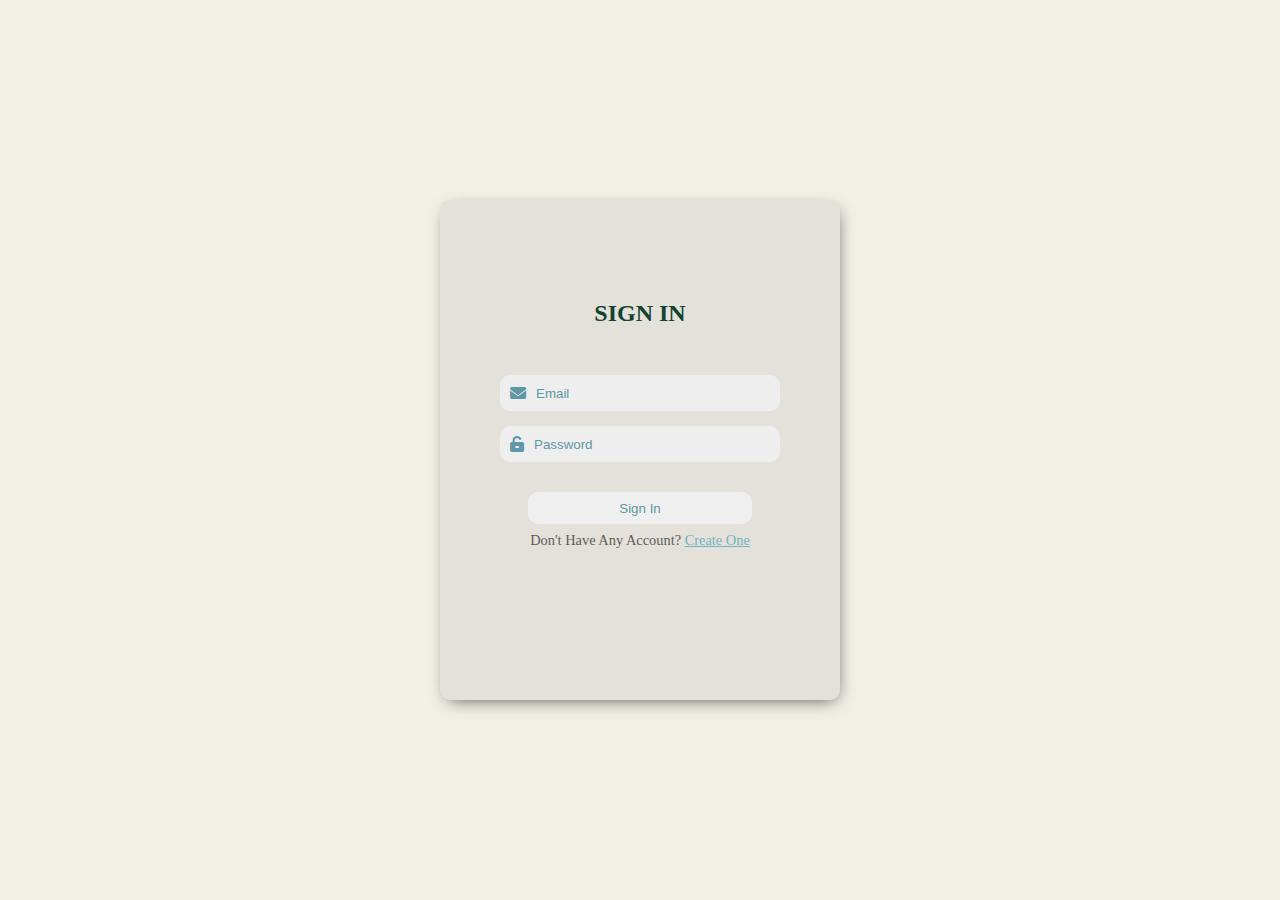
<file: index.html>
<!DOCTYPE html>
<html lang="en">
  <head>
    <meta charset="UTF-8" />
    <meta name="viewport" content="width=device-width, initial-scale=1.0" />
    <link
      rel="stylesheet"
      href="https://cdnjs.cloudflare.com/ajax/libs/font-awesome/6.5.1/css/all.min.css"
    />
    <link rel="stylesheet" href="css/style.css" />
    <title>Login</title>
  </head>

  <body>
    <div class="container">
      <div class="mid">
        <h2 class="header">SIGN IN</h2>
        <form class="formSet" action="dashboard.html">
          <div class="field">
            <i class="fa-solid fa-envelope"></i>
            <input
              type="email"
              name="email"
              id="email"
              placeholder="Email"
              required
            />
          </div>
          <div class="field">
            <i class="fa-solid fa-unlock-keyhole"></i>
            <input
              type="password"
              name="password"
              id="password"
              placeholder="Password"
              required
            />
          </div>
          <input type="submit" value="Sign In" class="btnSignIn" />
        </form>
        <div class="newAcnt">
          Don't Have Any Account?
          <a href="sign_up.html" class="newLink">Create One</a>
        </div>
      </div>
    </div>
  </body>
</html>
</file>
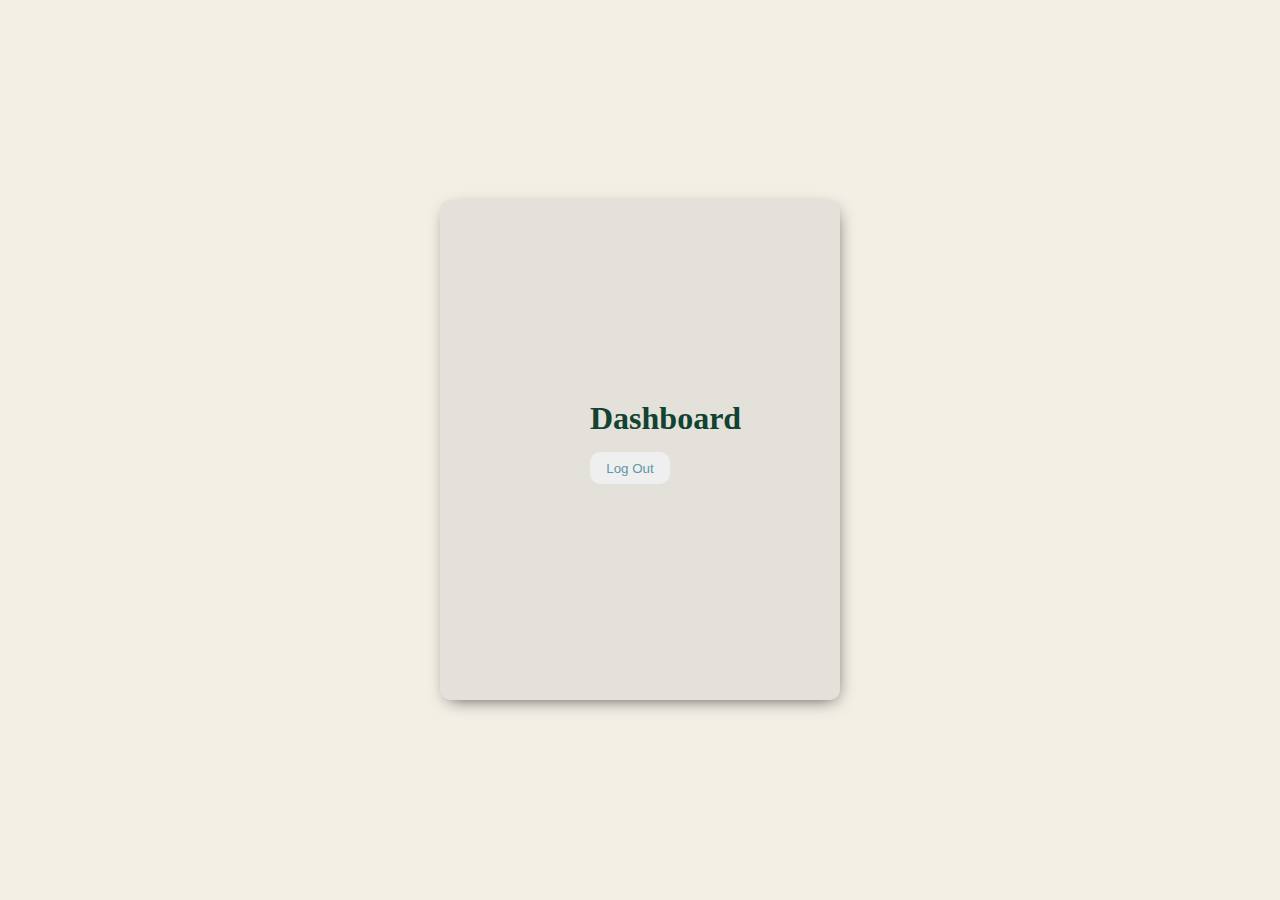
<file: dashboard.html>
<!DOCTYPE html>
<html lang="en">
  <head>
    <meta charset="UTF-8" />
    <meta name="viewport" content="width=device-width, initial-scale=1.0" />
    <link rel="stylesheet" href="css/style.css" />
    <title>Dashboard</title>
    <style>
      .sec {
        width: 100px;
        height: 100px;
      }
    </style>
  </head>
  <body>
    <div class="container">
      <div class="sec">
        <h1 class="header">Dashboard</h1>
        <input
          type="button"
          class="btnSignIn"
          value="Log Out"
          onclick="location.href='index.html'"
        />
      </div>
    </div>
  </body>
</html>
</file>
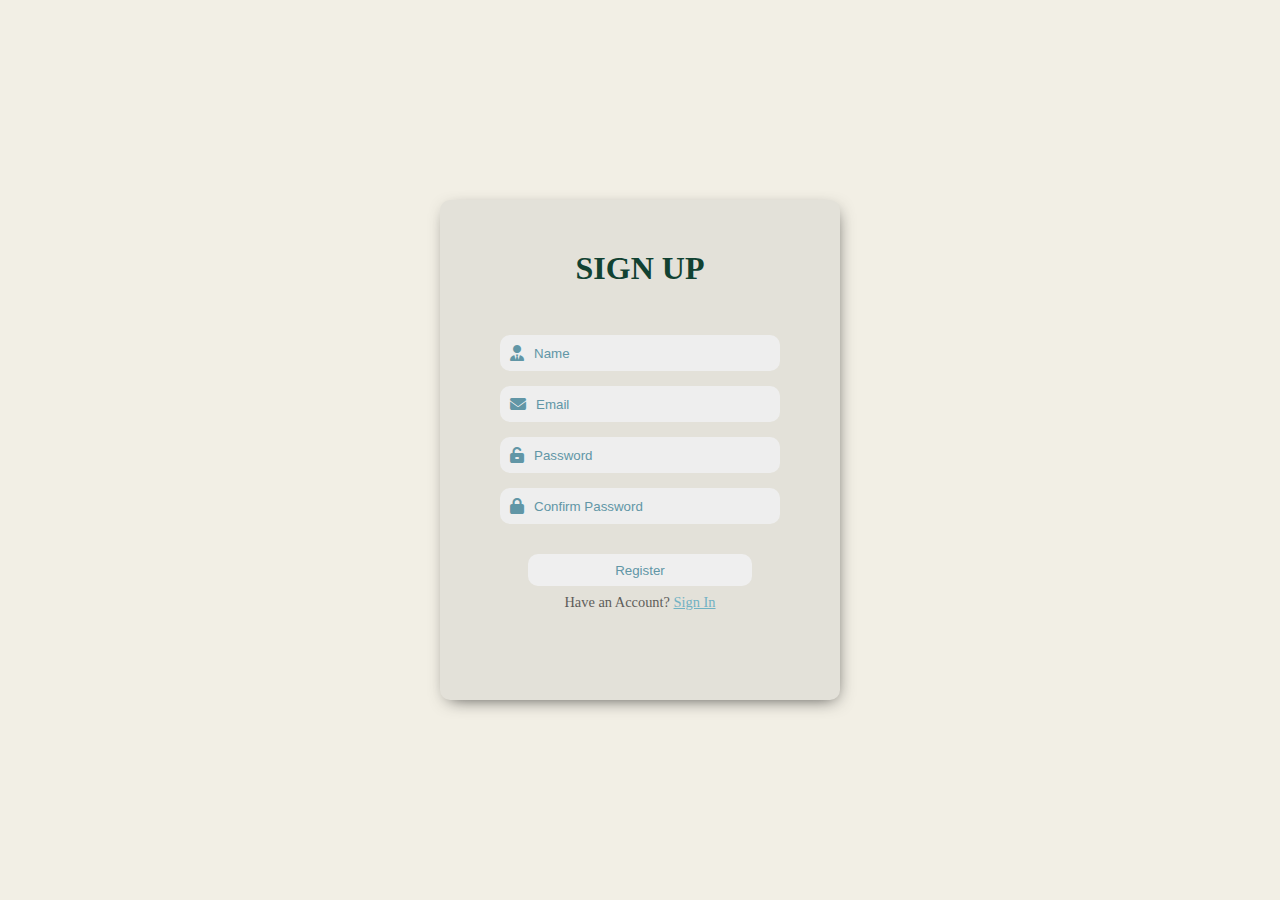
<file: sign_up.html>
<!DOCTYPE html>
<html lang="en">
  <head>
    <meta charset="UTF-8" />
    <meta name="viewport" content="width=device-width, initial-scale=1.0" />
    <link
      rel="stylesheet"
      href="https://cdnjs.cloudflare.com/ajax/libs/font-awesome/6.5.1/css/all.min.css"
    />
    <link rel="stylesheet" href="css/style.css" />
    <title>Sign Up</title>
  </head>
  <body>
    <div class="container">
      <div class="mid midS">
        <h1 class="header">SIGN UP</h1>
        <form action="index.html" class="formSet">
          <div class="field">
            <i class="fa-solid fa-user-tie"></i>
            <input
              type="text"
              name="name"
              id="name"
              placeholder="Name"
              required
            />
          </div>
          <div class="field">
            <i class="fa-solid fa-envelope"></i>
            <input
              type="email"
              name="email"
              id="email"
              placeholder="Email"
              required
            />
          </div>
          <div class="field">
            <i class="fa-solid fa-unlock-keyhole"></i>
            <input
              type="password"
              name="password"
              id="password"
              placeholder="Password"
              required
            />
          </div>
          <div class="field">
            <i class="fa-solid fa-lock"></i>
            <input
              type="password"
              name="confirmPassword"
              id="confirmPassword"
              placeholder="Confirm Password"
              required
            />
          </div>
          <input type="submit" value="Register" class="btnSignIn" />
        </form>
        <div class="newAcnt">
          Have an Account? <a href="index.html">Sign In</a>
        </div>
      </div>
    </div>
  </body>
</html>
</file>
<file: css/style.css>
* {
  margin: 0;
  padding: 0;
  box-sizing: border-box;
}

body {
  background: #f2efe5;
  display: flex;
  justify-content: center;
  align-items: center;
  width: 100vw;
  height: 100vh;
}

.container {
  background: #e3e1d9;
  width: 400px;
  height: 500px;
  border-radius: 10px;
  box-shadow: 2px 5px 18px -7px rgba(0, 0, 0, 0.79);
  display: flex;
  justify-content: center;
  align-items: center;
}

.mid {
  width: 70%;
  height: 60%;
}

.midS {
  height: 80%;
}

.header {
  margin: 0 auto;
  text-align: center;
  color: #114232;
}

.formSet {
  margin: 3rem 0 0 0;
  display: flex;
  align-items: center;
  flex-direction: column;
}

input {
  width: 100%;
  height: 2rem;
}

input[type="email"],
input[type="text"],
input[type="password"] {
  outline: 0;
  border: 0;
  background: transparent;
  color: #6196a6;
}

::placeholder {
  color: #6196a6;
}

.field {
  width: 100%;
  display: flex;
  align-items: center;
  background: #eeeeee;
  margin: 0 0 15px 0;
  border-radius: 10px;
}

.field i {
  font-size: 1rem;
  color: #6196a6;
  margin: 10px;
}

.btnSignIn {
  margin: 15px 0 0 0;
  outline: 0;
  border: 0;
  width: 80%;
  border-radius: 10px;
  color: #6196a6;
  transition: 0.8s;
}

.btnSignIn:hover {
  background: #6196a6;
  color: white;
  font-weight: bold;
  cursor: pointer;
}

.newAcnt {
  margin-top: 8px;
  font-size: 0.9rem;
  text-align: center;
  opacity: 0.6;
}

.newAcnt a {
  color: #2393b6;
}
</file>
